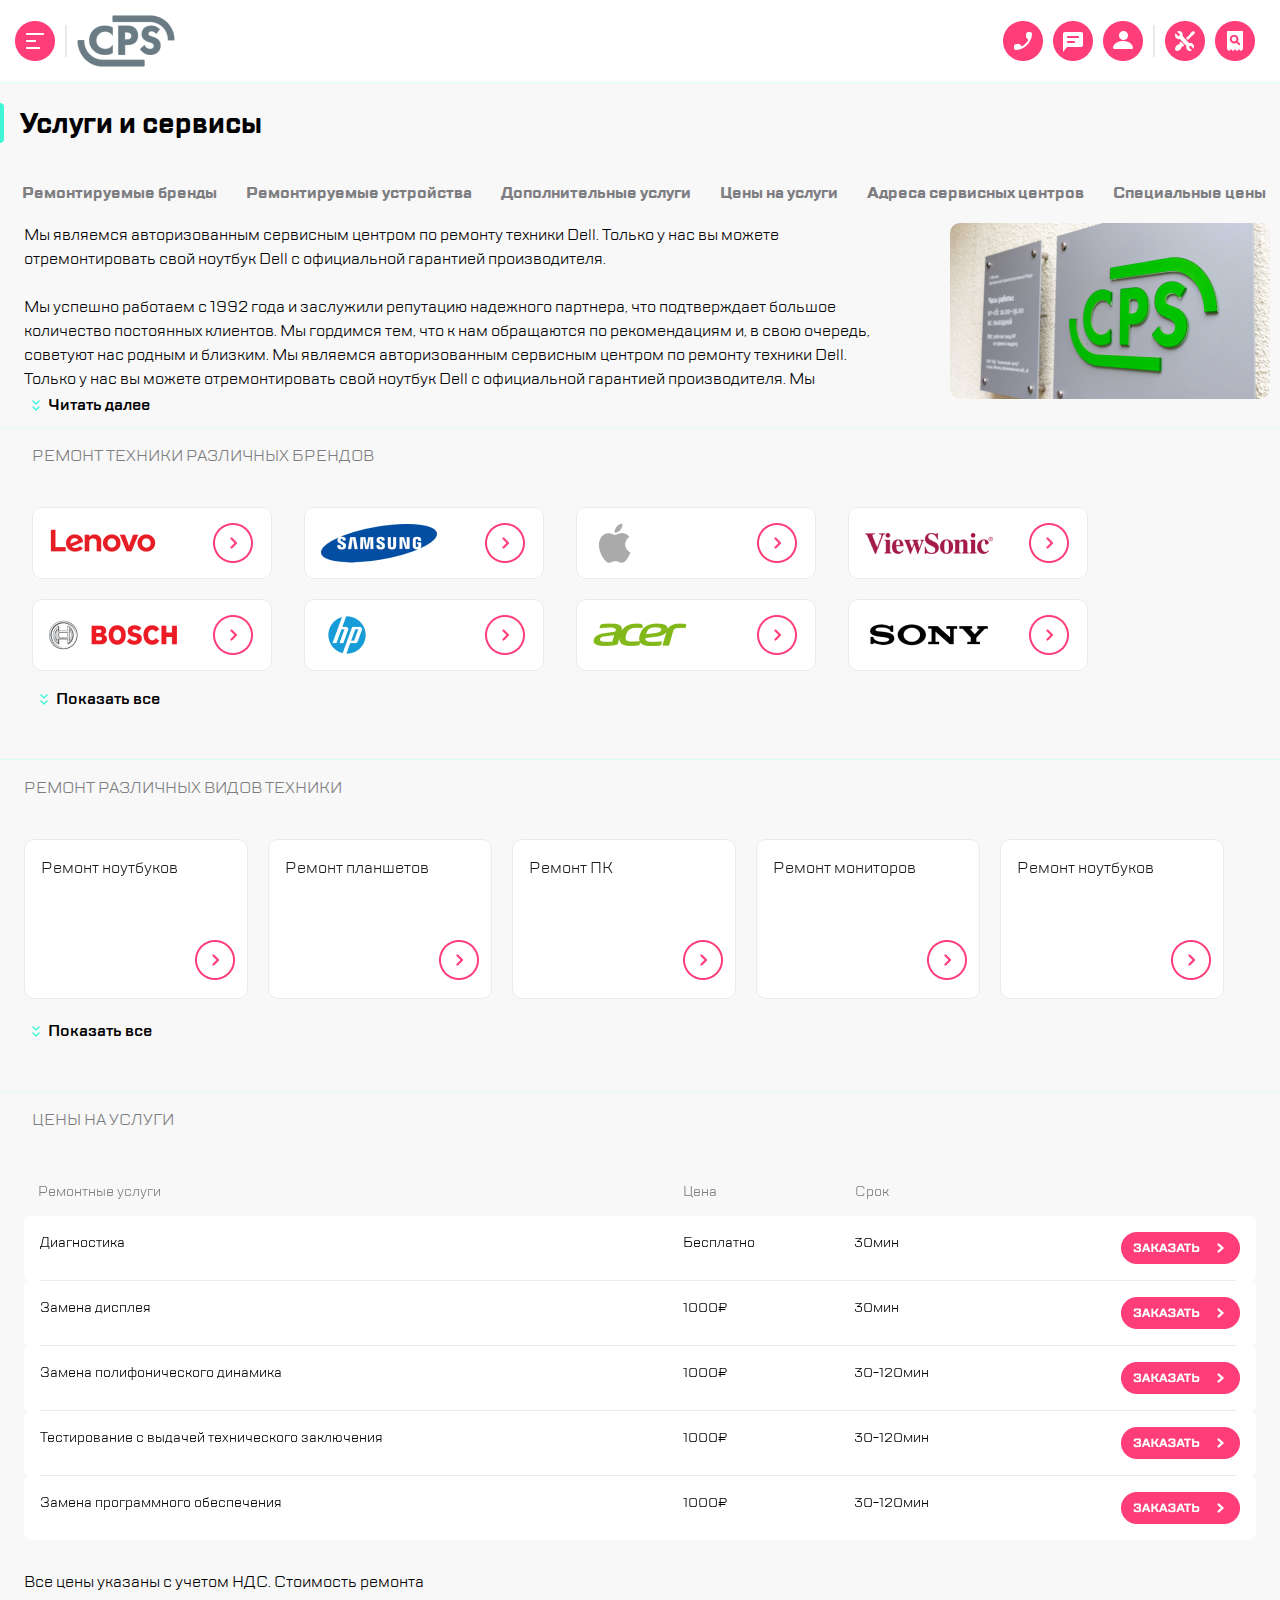
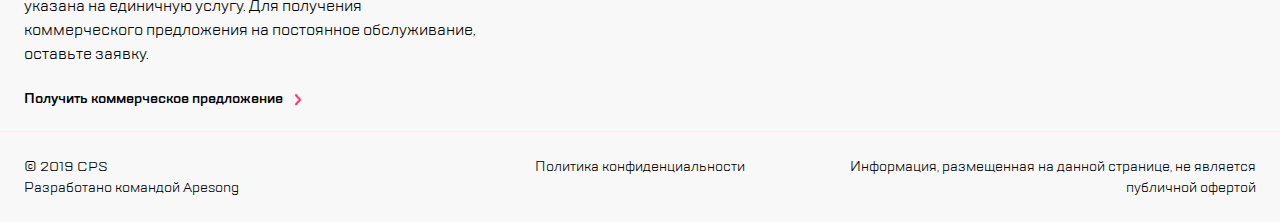
<file: index.html>
<!DOCTYPE html>
<html lang="en">
  <head>
    <meta charset="UTF-8">
    <meta name="viewport" content="width=device-width,initial-scale=1">
    <link rel="stylesheet" href="https://cdn.jsdelivr.net/npm/swiper@11/swiper-bundle.min.css">
    <title>Webpack evil</title>
  <link href="style.css" rel="stylesheet"></head>

  <body class="body">
    <div class="desk">
    <header class="header">
      <div class="round-icon-list-left">
        
        <button class="round-icon round-icon-list-left-burger" type="button">
        </button>
        
        <a href="#">
          <img class="logo__image" src="img/3.1/img/Group.png" alt="logo">
        </a>
        
        <span class="round-icon-divider round-icon-divider-1"> </span>
      </div>

      <div class="round-icon-tablet">
        
        <button class="round-icon round-icon-call" type="button">
        </button>
        
        <button class="round-icon round-icon-chat" type="button">
        </button>
        
        <a class="round-icon round-icon-link round-icon-profile" href="#"> </a>
        
        <span class="round-icon-divider"> </span>
      </div>

      <div class="round-icon-list-right">
        
        <a class="round-icon round-icon-list-right-repair" href="#"> </a>
        
        <a class="round-icon round-icon-list-right-checkstatus" href="#">
        </a>
      </div>

    </header>

    <main class="main">
   
      
      <div class="main-title">
        <h1 class="main-title__page">Услуги и сервисы</h1>

        
        <div class="main-button-list-screen-xl">
          
          
            <button class="round-icon main-button-list-screen-xl__repair repair" type="button">Оставить заявку
            </button>
          
            <button class="round-icon main-button-list-screen-xl__checkstatus" type="button">Статус ремонта
            </button>
        </div>
      </div>
      <nav class="navigator">
        
        <ul class="navigator-list">
          
          <li>
            <a class="navigator-list__menu-link" href="#">Ремонтируемые бренды </a>
          </li>
          
          <li>
            <a class="navigator-list__menu-link" href="#">Ремонтируемые устройства
            </a>
          </li>
          <li>
            <a class="navigator-list__menu-link" href="#">Дополнительные услуги </a>
          </li>
          <li>
            <a class="navigator-list__menu-link" href="#">Цены на услуги </a>
          </li>
          <li>
            <a class="navigator-list__menu-link" href="#">Адреса сервисных центров </a>
          </li>
          <li>
            <a class="navigator-list__menu-link" href="#">Специальные цены </a>
          </li>
          <li>
            <a class="navigator-list__menu-link" href="#">Отзывы </a>
          </li>
        </ul>
      </nav>
      <div class="block-1">
        
        <img class="block-1__image" src="img/3.1/img/PictureCopy.png" alt="Picture">
        
        <div class="block-1__box">
          
          <div class="block-1__text">
            <p>Мы являемся авторизованным сервисным центром по ремонту техники
              Dell. Только у нас вы можете отремонтировать свой ноутбук Dell с
              официальной гарантией производителя.
          </p>
            <p>
              Мы успешно работаем с 1992 года и заслужили репутацию надежного
              партнера, что подтверждает большое количество постоянных клиентов.
              Мы гордимся тем, что к нам обращаются по рекомендациям и, в свою
              очередь, советуют нас родным и близким.
              Мы являемся авторизованным сервисным центром по ремонту техники
              Dell. Только у нас вы можете отремонтировать свой ноутбук Dell с
              официальной гарантией производителя.
              Мы являемся авторизованным сервисным центром по ремонту техники
              Dell. Только у нас вы можете отремонтировать свой ноутбук Dell с
              официальной гарантией производителя.
              Мы являемся авторизованным сервисным центром по ремонту техники
              Dell. Только у нас вы можете отремонтировать свой ноутбук Dell с
              официальной гарантией производителя.
            </p>
          </div>
          
          <button class="block-1-button-read" type="button">
            <span class="block-1-button-read__style"></span>
            <span class="block-1-button-read__text">Читать далее</span>
        </button>

        </div>
      </div>


      
      <section class="services-software">
        <header class="header-services-software header-all">
            <h3 class="header-services-software__title header-all__title">Ремонт техники различных брендов</h3>
        </header>

        <nav class="swiper brands" data-mobile="false"> 
          <div class="shadow"></div>
            <ul class="swiper-wrapper brands-list">
                <li class="swiper-slide brands-list__item">
                    <a class="brands-list__link" href="#"><img src="img/5.1/brends/Lenovo.png" alt="brends-Lenovo"></a>
                </li>  
                <li class="swiper-slide brands-list__item">
                    <a class="brands-list__link" href="#"><img src="img/5.1/brends/Samsung.png" alt="brends-Samsung"></a>
                </li> 
                <li class="swiper-slide brands-list__item">
                    <a class="brands-list__link" href="#"><img src="img/5.1/brends/apple.png" alt="brends-apple"></a>
                </li>  
                <li class="swiper-slide brands-list__item">
                    <a class="brands-list__link" href="#"><img src="img/5.1/brends/ViewSonic.png" alt="brends-ViewSonic"></a>
                </li>  
                <li class="swiper-slide brands-list__item">
                    <a class="brands-list__link" href="#"><img src="img/5.1/brends/bosch.png" alt="brends-bosch"></a>
                </li>  
                <li class="swiper-slide brands-list__item">
                    <a class="brands-list__link" href="#"><img src="img/5.1/brends/hp.png" alt="brends-hp"></a>
                </li>  
                <li class="swiper-slide brands-list__item">
                    <a class="brands-list__link" href="#"><img src="img/5.1/brends/acer.png" alt="brends-acer"></a>
                </li>  
                <li class="swiper-slide brands-list__item">
                    <a class="brands-list__link" href="#"><img src="img/5.1/brends/sony.png" alt="brends-sony"></a>
                </li>  
                <li class="swiper-slide brands-list__item">
                    <a class="brands-list__link" href="#"><img src="img/5.1/brends/Lenovo.png" alt="brends-Lenovo"></a>
                </li>  
                <li class="swiper-slide brands-list__item">
                    <a class="brands-list__link" href="#"><img src="img/5.1/brends/Samsung.png" alt="brends-Samsung"></a>
                </li> 
                <li class="swiper-slide brands-list__item">
                    <a class="brands-list__link" href="#"><img src="img/5.1/brends/apple.png" alt="brends-apple"></a>
                </li>  
            </ul>
            <div class="swiper-pagination"></div>  
           
        
                
        </nav>
        <button class="brands__button button-read" type="button">
            <span class="brands__button__style"></span>
            <span class="brands__button__text">Показать все</span>
        </button>
      </section>
      
      <section class="repair-equipment">
        <header class="header-repair-equipment header-all">
            <h3 class="header-repair-equipment__title header-all__title">Ремонт различных видов техники</h3>
        </header>

        <nav class="swiper-repair repair" data-mobile2="false"> 
            <ul class="swiper-wrapper repair-list">
                <li class="swiper-slide repair-list__item">
                    <a class="repair-list__link" href="#">Ремонт ноутбуков</a>
                </li>  
                <li class="swiper-slide repair-list__item">
                    <a class="repair-list__link" href="#">Ремонт планшетов</a>
                </li> 
                <li class="swiper-slide repair-list__item">
                    <a class="repair-list__link" href="#">Ремонт ПК</a>
                </li>  
                <li class="swiper-slide repair-list__item">
                    <a class="repair-list__link" href="#">Ремонт мониторов</a>
                </li>  
                <li class="swiper-slide repair-list__item">
                  <a class="repair-list__link" href="#">Ремонт ноутбуков</a>
              </li>  
              <li class="swiper-slide repair-list__item">
                  <a class="repair-list__link" href="#">Ремонт планшетов</a>
              </li> 
              <li class="swiper-slide repair-list__item">
                  <a class="repair-list__link" href="#">Ремонт ПК</a>
              </li>  
              <li class="swiper-slide repair-list__item">
                  <a class="repair-list__link" href="#">Ремонт мониторов</a>
              </li>  
            </ul>
            <div class="swiper-pagination"></div>           
        </nav>
        <button class="repair-button button-read" type="button">
            <span class="repair-button-style"></span>
            <span class="repair-button__text">Показать все</span>
        </button>
      </section>


      
      <section class="prices-services">
        <header class="header-prices-services header-all">
            <h3 class="header-prices-services__title header-all__title">цены на услуги</h3>
        </header>
        
           <nav class="swiper-services services" data-mobile3="false">
              
                  <div class="swiper-wrapper services-list"> 
                      <ul class="swiper-slide price-desc">
                          <li class="serv-cat">Ремонтные услуги</li>
                          <li class="price">Цена</li>
                          <li class="time">Срок</li>
                      </ul>
                  
                      <ul class="swiper-slide price-items">
                          <li class="serv-cat">Ремонтные услуги</li>
                          <li class="serv-cat-item">Диагностика</li>
                          <li class="price">Цена</li>
                          <li class="price-item">Бесплатно</li>
                          <li class="time">Срок</li>
                          <li class="time-item">30мин<a href=""></a></li> 
                          <li class="price-lnk"><a href=""></a></li>                          
                      </ul>
                  
                      <ul class="swiper-slide price-items">
                          <li class="serv-cat">Ремонтные услуги</li>
                          <li class="serv-cat-item">Замена дисплея</li>
                          <li class="price">Цена</li>
                          <li class="price-item">1000&#8381;</li>
                          <li class="time">Срок</li>
                          <li class="time-item"><div>30мин</div><a href=""></a></li> 
                          <li class="price-lnk"><a href=""></a></li>      
                      </ul>
                  
                      <ul class="swiper-slide price-items">
                          <li class="serv-cat">Ремонтные услуги</li>
                          <li class="serv-cat-item">Замена полифонического динамика</li>
                          <li class="price">Цена</li>
                          <li class="price-item">1000&#8381;</li>
                          <li class="time">Срок</li>
                          <li class="time-item">30-120мин</li>
                          <li class="price-lnk"><a href=""></a></li>         
                      </ul>
                  
                      <ul class="swiper-slide price-items">
                          <li class="serv-cat">Ремонтные услуги</li>
                          <li class="serv-cat-item">Тестирование с выдачей технического заключения</li>
                          <li class="price">Цена</li>
                          <li class="price-item">1000&#8381;</li>
                          <li class="time">Срок</li>
                          <li class="time-item">30-120мин</li> 
                          <li class="price-lnk"><a href=""></a></li>       
                      </ul>
                  
                      <ul class="swiper-slide price-items">
                          <li class="serv-cat">Ремонтные услуги</li>
                          <li class="serv-cat-item">Замена программного обеспечения</li>
                          <li class="price">Цена</li>
                          <li class="price-item">1000&#8381;</li>
                          <li class="time">Срок</li>
                          <li class="time-item">30-120мин</li>  
                          <li class="price-lnk"><a href=""></a></li>      
                      </ul>                                                                                            
                  </div>
              <div class="swiper-pagination"></div>                
            </nav>
        
        <div class="prices-services-text">
          Все цены указаны с учетом НДС. 
          Стоимость ремонта указана на единичную услугу.
           Для получения коммерческого предложения на постоянное обслуживание, 
           оставьте заявку.
        </div>
        <a class="offer-link button-read" href="#">
            <span class="offer-link-text">Получить коммерческое предложение</span>
            <div class="offer-link-style"></div>
        </a>
        
      </section>
    </main>
    <footer class="footer">
      <div class="footer__text-left">
      <div class="">© 2019 CPS</div>
      <div class="">Разработано командой Apesong </div> 
    </div>
      <div class="footer__text footer__text-left-center">Политика конфиденциальности</div>
      <div class="footer__text footer__text-right">Информация, размещенная на данной странице,
         не является публичной офертой</div>
    </footer>
  </div>
    <div class="non non-hidden"></div>
    
    <aside class="left-menu left-menu-hidden">
     
      <header class="header-left-menu">
          <div class="left-menu__buttons">
                
              <button class="round-icon left-menu__icon buttons-cross" type="button">  
              </button>
                
              <a href="#">
                <img class="logo-image" src="img/4.1/img/Group.png" alt="logo">
              </a>
                
              <button class="round-icon left-menu__icon left-menu-buttons-search" type="button">  
              </button>
          </div>
      </header>
      
      <nav class="left-menu-navigator">
          <ul class="left-menu-navigator-list">
              <li>
                  <a class="left-menu-navigator-list__link" href="#">
                        Ремонт техники
                  </a>
              </li>
              <li>
                  <a class="left-menu-navigator-list__link" href="#">
                      Услуги и сервисы
                  </a>
              </li>
              <li>
                  <a class="left-menu-navigator-list__link" href="#">
                      Корпоративным клиент
                  </a>
              </li>
              <li>
                  <a class="left-menu-navigator-list__link" href="#">
                      Продавцам техники
                  </a>
              </li>
              <li>
                  <a class="left-menu-navigator-list__link" href="#">
                      Партнерам
                  </a>
              </li>
              <li>
                  <a class="left-menu-navigator-list__link" href="#">
                      Производителям
                  </a>
              </li>
              <li>
                  <a class="left-menu-navigator-list__link" href="#">
                      Наши сервисные центры
                  </a>
              </li>
              <li>
                  <a class="left-menu-navigator-list__link" href="#">
                    Контакты
                  </a>
              </li>
          </ul>
      </nav>
  
  <footer class="footer-left-menu">
      <div class="left-menu__buttons">
            
          <a class="round-icon round-icon-call" href="#">  
          </a>
            
          <a class="round-icon round-icon-chat" href="#">  
          </a>
            
          <button class="round-icon round-icon-profile" type="button">  
          </button>
      </div>
       
      <a class="footer-left-menu__mail" href="mailto:mail.@cps.com">mail@cps.com</a>
      <a class="footer-left-menu__phone" href="tel:88008908900">8 800 890 8900</a>
       
      <div class="lang">
          <a class="lang__color" href="#">RU</a>
          <a class="lang__color" href="#">EN</a>
          <a class="lang__color" href="#">CH</a>
      </div>
  </footer>
    </aside>

    
    <aside class="right-menu-call right-menu-call-hidden">
      
      <header class="header-right-menu-call">
          
        <button class="round-icon buttons-cross" type="button">  
        </button>
      </header>

      <h2 class="right-menu-call-title">Заказать звонок</h2>
      <form class="form-right-menu-call">
        <input class="right-menu-call-tel" type="tel" placeholder="Телефон">
        <div class="right-menu-call-text">Нажимая “отправить”, вы даете согласие на 
          <a class="right-menu-call-text__style" href="#">обработку персональных данных</a>
          и соглашаетесь с нашей 
          <a class="right-menu-call-text__style" href="#"> политикой конфиденциальности</a>
        </div>
        <a class="right-menu-call-link" href="#"></a>
    </form>
    </aside>

    
    
    <aside class="right-menu-feedback right-menu-feedback-hidden">
      <header class="header-right-menu-feedback">
          
        <button class="round-icon buttons-cross" type="button">  
        </button>
      </header>

      <h2 class="right-menu-feedback-title">Обратная связь</h2>
      <form class="form-right-menu-feedback">
        <input class="right-menu-input" type="text" placeholder="Имя">
        <input class="right-menu-input" type="tel" placeholder="Телефон">
        <input class="right-menu-input" type="email" placeholder="Электронная почта">
        <input class="right-menu-input" type="text" placeholder="Сообщение">
        <div class="right-menu-feedback-text">Нажимая “отправить”, вы даете согласие на 
          <a class="right-menu-feedback-text__style" href="#">обработку персональных данных</a>
          и соглашаетесь с нашей <a class="right-menu-feedback-text__style" href="#">политикой конфиденциальности</a>
        </div>
        <a class="right-menu-feedback-link" href="#"></a>
    </form>
        
      
    </aside>
    
    <script src="https://cdn.jsdelivr.net/npm/swiper@11/swiper-bundle.min.js"></script>
  <script type="text/javascript" src="./js/bundle.js"></script></body>
</html>
</file>
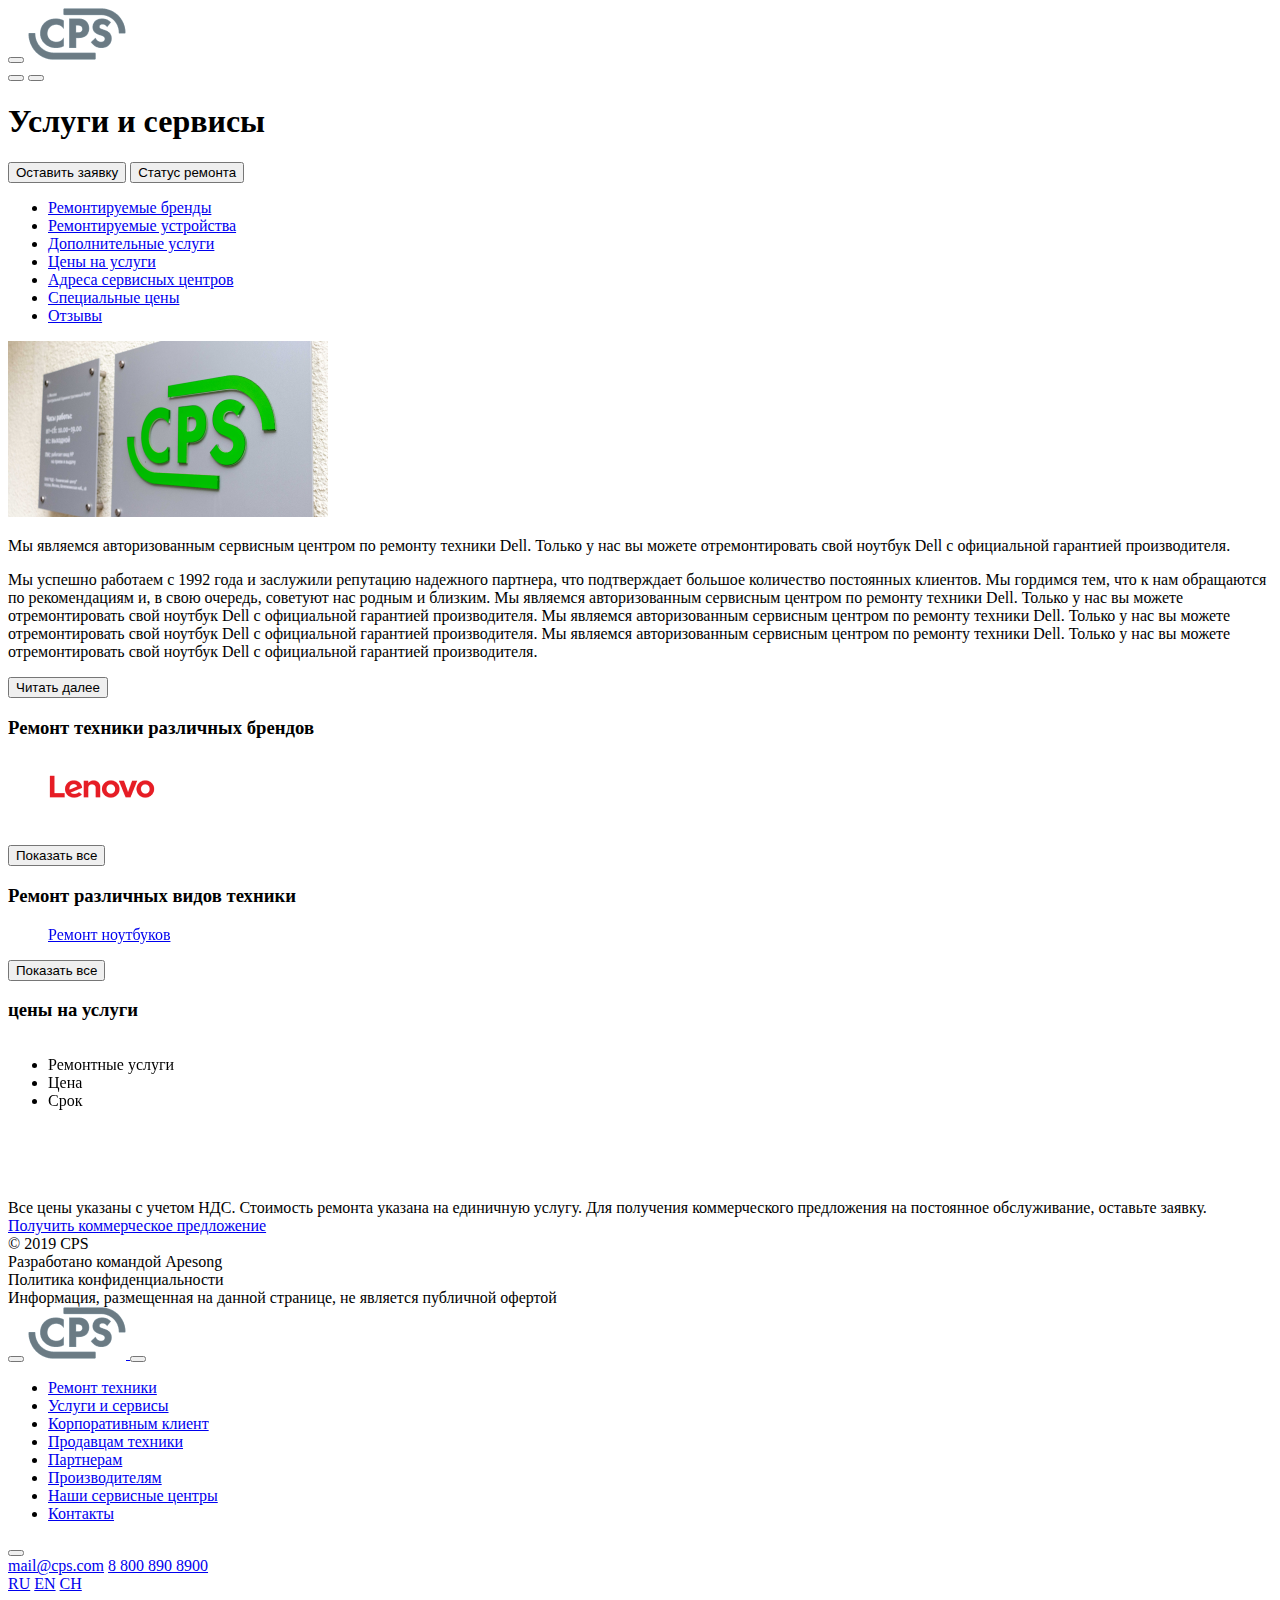
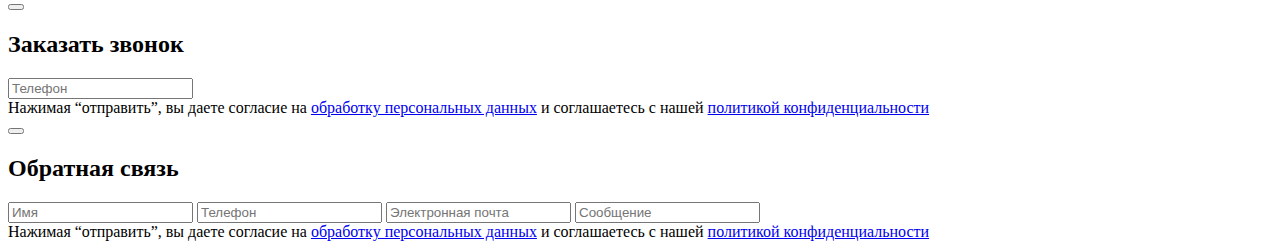
<file: src/index.html>
<!DOCTYPE html>
<html lang="en">
  <head>
    <meta charset="UTF-8">
    <meta name="viewport" content="width=device-width, initial-scale=1.0" >
    <link rel="stylesheet" href="https://cdn.jsdelivr.net/npm/swiper@11/swiper-bundle.min.css" >
    <title>Webpack evil</title>
  </head>

  <body class="body">
    <div class="desk">
    <header class="header">
      <div class="round-icon-list-left">
        <!--значок меню ссылка -->
        <button
          class="round-icon round-icon-list-left-burger"
          type="button">
        </button>
        <!--значок логотипа ссылка -->
        <a href="#">
          <img class="logo__image" src="img/3.1/img/Group.png" alt="logo" >
        </a>
        <!--значок серая палка (только на планшете) -->
        <span class="round-icon-divider round-icon-divider-1"> </span>
      </div>

      <div class="round-icon-tablet">
        <!--значок трубки (только на планшете) -->
        <button
          class="round-icon round-icon-call"
          type="button"
        >
        </button>
        <!--значок сообщений (только на планшете) -->
        <button
          class="round-icon round-icon-chat"
          type="button"
        >
        </button>
        <!--значок контактов (только на планшете) -->
        <a class="round-icon round-icon-link round-icon-profile" href="#"> </a>
        <!--значок серая палка  -->
        <span class="round-icon-divider "> </span>
      </div>

      <div class="round-icon-list-right">
        <!--значок оставить заявку  -->
        <a class="round-icon round-icon-list-right-repair" href="#"> </a>
        <!--значок статус  -->
        <a class="round-icon round-icon-list-right-checkstatus" href="#">
        </a>
      </div>

    </header>

    <main class="main">
   
      <!--                основная информация из 3.1               -->
      <div class="main-title">
        <h1 class="main-title__page">Услуги и сервисы</h1>

        <!--кнопки в майне только для версии ПК -->
        <div class="main-button-list-screen-xl">
          <!--значок оставить заявку (только для версии ПК) -->
          
            <button class=" round-icon main-button-list-screen-xl__repair repair" type="button"
              >Оставить заявку
            </button>
          <!--значок Статус ремонта (только для версии ПК) -->
            <button class=" round-icon main-button-list-screen-xl__checkstatus" type="button"
              >Статус ремонта
            </button>
        </div>
      </div>
      <nav class="navigator">
        <!--кнопки навигации  -->
        <ul class="navigator-list">
          <!--значок Ремонтируемые бренды ссылка -->
          <li >
            <a class="navigator-list__menu-link" href="#">Ремонтируемые бренды </a>
          </li>
          <!--Ремонтируемые устройства -->
          <li >
            <a class="navigator-list__menu-link" href="#"
              >Ремонтируемые устройства
            </a>
          </li>
          <li >
            <a class="navigator-list__menu-link" href="#">Дополнительные услуги </a>
          </li>
          <li >
            <a class="navigator-list__menu-link" href="#">Цены на услуги </a>
          </li>
          <li >
            <a class="navigator-list__menu-link" href="#">Адреса сервисных центров </a>
          </li>
          <li >
            <a class="navigator-list__menu-link" href="#">Специальные цены </a>
          </li>
          <li >
            <a class="navigator-list__menu-link" href="#">Отзывы </a>
          </li>
        </ul>
      </nav>
      <div class="block-1">
        <!--Картинка   -->
        <img
          class="block-1__image"
          src="img/3.1/img/PictureCopy.png"
          alt="Picture"
        >
        <!--кнопка + тест-->
        <div class="block-1__box">
          <!--текс  -->
          <div class="block-1__text">
            <p
              >Мы являемся авторизованным сервисным центром по ремонту техники
              Dell. Только у нас вы можете отремонтировать свой ноутбук Dell с
              официальной гарантией производителя.
          </p>
            <p>
              Мы успешно работаем с 1992 года и заслужили репутацию надежного
              партнера, что подтверждает большое количество постоянных клиентов.
              Мы гордимся тем, что к нам обращаются по рекомендациям и, в свою
              очередь, советуют нас родным и близким.
              Мы являемся авторизованным сервисным центром по ремонту техники
              Dell. Только у нас вы можете отремонтировать свой ноутбук Dell с
              официальной гарантией производителя.
              Мы являемся авторизованным сервисным центром по ремонту техники
              Dell. Только у нас вы можете отремонтировать свой ноутбук Dell с
              официальной гарантией производителя.
              Мы являемся авторизованным сервисным центром по ремонту техники
              Dell. Только у нас вы можете отремонтировать свой ноутбук Dell с
              официальной гарантией производителя.
            </p>
          </div>
          <!--кнопка читать далее  -->
          <button class="block-1-button-read" type="button">
            <span class="block-1-button-read__style"></span>
            <span class="block-1-button-read__text">Читать далее</span>
        </button>

        </div>
      </div>


      <!--Prog 5.1 -->
      <section class="services-software">
        <header class="header-services-software header-all">
            <h3 class="header-services-software__title header-all__title">Ремонт техники различных брендов</h3>
        </header>

        <nav class="swiper brands" data-mobile = "false"> 
          <div class="shadow"></div>
            <ul class="swiper-wrapper brands-list">
                <li class="swiper-slide brands-list__item">
                    <a class="brands-list__link" href="#"><img src="img/5.1/brends/Lenovo.png" alt="brends-Lenovo"></a>
                </li>  
                <li class="swiper-slide brands-list__item">
                    <a class="brands-list__link" href="#"><img src="img/5.1/brends/Samsung.png" alt="brends-Samsung"></a>
                </li> 
                <li class="swiper-slide brands-list__item">
                    <a class="brands-list__link" href="#"><img src="img/5.1/brends/apple.png" alt="brends-apple"></a>
                </li>  
                <li class="swiper-slide brands-list__item">
                    <a class="brands-list__link" href="#"><img src="img/5.1/brends/ViewSonic.png" alt="brends-ViewSonic"></a>
                </li>  
                <li class="swiper-slide brands-list__item">
                    <a class="brands-list__link" href="#"><img src="img/5.1/brends/bosch.png" alt="brends-bosch"></a>
                </li>  
                <li class="swiper-slide brands-list__item">
                    <a class="brands-list__link" href="#"><img src="img/5.1/brends/hp.png" alt="brends-hp"></a>
                </li>  
                <li class="swiper-slide brands-list__item">
                    <a class="brands-list__link" href="#"><img src="img/5.1/brends/acer.png" alt="brends-acer"></a>
                </li>  
                <li class="swiper-slide brands-list__item">
                    <a class="brands-list__link" href="#"><img src="img/5.1/brends/sony.png" alt="brends-sony"></a>
                </li>  
                <li class="swiper-slide brands-list__item">
                    <a class="brands-list__link" href="#"><img src="img/5.1/brends/Lenovo.png" alt="brends-Lenovo"></a>
                </li>  
                <li class="swiper-slide brands-list__item">
                    <a class="brands-list__link" href="#"><img src="img/5.1/brends/Samsung.png" alt="brends-Samsung"></a>
                </li> 
                <li class="swiper-slide brands-list__item">
                    <a class="brands-list__link" href="#"><img src="img/5.1/brends/apple.png" alt="brends-apple"></a>
                </li>  
            </ul>
            <div class="swiper-pagination"></div>  
           
        
                
        </nav>
        <button class="brands__button button-read" type="button">
            <span class="brands__button__style"></span>
            <span class="brands__button__text">Показать все</span>
        </button>
      </section>
      <!--ВТОРОЙ СЛАЙДЕР ремонт различных видов техники -->
      <section class="repair-equipment">
        <header class="header-repair-equipment header-all">
            <h3 class="header-repair-equipment__title header-all__title">Ремонт различных видов техники</h3>
        </header>

        <nav class="swiper-repair repair" data-mobile2 = "false"> 
            <ul class="swiper-wrapper repair-list">
                <li class="swiper-slide repair-list__item">
                    <a class=" repair-list__link" href="#">Ремонт ноутбуков</a>
                </li>  
                <li class="swiper-slide repair-list__item">
                    <a class="repair-list__link" href="#">Ремонт планшетов</a>
                </li> 
                <li class="swiper-slide repair-list__item">
                    <a class="repair-list__link" href="#">Ремонт ПК</a>
                </li>  
                <li class="swiper-slide  repair-list__item">
                    <a class="repair-list__link" href="#">Ремонт мониторов</a>
                </li>  
                <li class="swiper-slide repair-list__item">
                  <a class=" repair-list__link" href="#">Ремонт ноутбуков</a>
              </li>  
              <li class="swiper-slide repair-list__item">
                  <a class="repair-list__link" href="#">Ремонт планшетов</a>
              </li> 
              <li class="swiper-slide repair-list__item">
                  <a class="repair-list__link" href="#">Ремонт ПК</a>
              </li>  
              <li class="swiper-slide  repair-list__item">
                  <a class="repair-list__link" href="#">Ремонт мониторов</a>
              </li>  
            </ul>
            <div class="swiper-pagination"></div>           
        </nav>
        <button class="repair-button button-read" type="button">
            <span class="repair-button-style"></span>
            <span class="repair-button__text">Показать все</span>
        </button>
      </section>


      <!--третий СЛАЙДЕР цены на услуги  -->
      <section class="prices-services">
        <header class="header-prices-services header-all">
            <h3 class="header-prices-services__title header-all__title">цены на услуги</h3>
        </header>
        
           <nav class="swiper-services services" data-mobile3 = "false">
              
                  <div class="swiper-wrapper services-list"> 
                      <ul class="swiper-slide price-desc">
                          <li class="serv-cat">Ремонтные услуги</li>
                          <li class="price">Цена</li>
                          <li class="time">Срок</li>
                      </ul>
                  
                      <ul class="swiper-slide price-items">
                          <li class="serv-cat">Ремонтные услуги</li>
                          <li class="serv-cat-item">Диагностика</li>
                          <li class="price">Цена</li>
                          <li class="price-item">Бесплатно</li>
                          <li class="time">Срок</li>
                          <li class="time-item">30мин<a href=""></a></li> 
                          <li class="price-lnk"><a href=""></a></li>                          
                      </ul>
                  
                      <ul class="swiper-slide price-items">
                          <li class="serv-cat">Ремонтные услуги</li>
                          <li class="serv-cat-item">Замена дисплея</li>
                          <li class="price">Цена</li>
                          <li class="price-item">1000&#8381;</li>
                          <li class="time">Срок</li>
                          <li class="time-item"><div>30мин</div><a href=""></a></li> 
                          <li class="price-lnk"><a href=""></a></li>      
                      </ul>
                  
                      <ul class="swiper-slide price-items">
                          <li class="serv-cat">Ремонтные услуги</li>
                          <li class="serv-cat-item">Замена полифонического динамика</li>
                          <li class="price">Цена</li>
                          <li class="price-item">1000&#8381;</li>
                          <li class="time">Срок</li>
                          <li class="time-item">30-120мин</li>
                          <li class="price-lnk"><a href=""></a></li>         
                      </ul>
                  
                      <ul class="swiper-slide price-items">
                          <li class="serv-cat">Ремонтные услуги</li>
                          <li class="serv-cat-item">Тестирование с выдачей технического заключения</li>
                          <li class="price">Цена</li>
                          <li class="price-item">1000&#8381;</li>
                          <li class="time">Срок</li>
                          <li class="time-item">30-120мин</li> 
                          <li class="price-lnk"><a href=""></a></li>       
                      </ul>
                  
                      <ul class="swiper-slide price-items">
                          <li class="serv-cat">Ремонтные услуги</li>
                          <li class="serv-cat-item">Замена программного обеспечения</li>
                          <li class="price">Цена</li>
                          <li class="price-item">1000&#8381;</li>
                          <li class="time">Срок</li>
                          <li class="time-item">30-120мин</li>  
                          <li class="price-lnk"><a href=""></a></li>      
                      </ul>                                                                                            
                  </div>
              <div class="swiper-pagination"></div>                
            </nav>
        
        <div class="prices-services-text">
          Все цены указаны с учетом НДС. 
          Стоимость ремонта указана на единичную услугу.
           Для получения коммерческого предложения на постоянное обслуживание, 
           оставьте заявку.
        </div>
        <a class="offer-link button-read" href="#">
            <span class="offer-link-text">Получить коммерческое предложение</span>
            <div class="offer-link-style"></div>
        </a>
        
      </section>
    </main>
    <footer class="footer">
      <div class="footer__text-left">
      <div class="">© 2019 CPS</div>
      <div class="">Разработано командой Apesong </div> 
    </div>
      <div class="footer__text footer__text-left-center " >Политика конфиденциальности</div>
      <div class="footer__text footer__text-right" >Информация, размещенная на данной странице,
         не является публичной офертой</div>
    </footer>
  </div>
    <div  class="non non-hidden" ></div>
    <!--.....................левое меню....................... -->
    <aside class="left-menu left-menu-hidden ">
     
      <header class="header-left-menu">
          <div class="left-menu__buttons">
              <!--значок крестика -->  
              <button  class="round-icon left-menu__icon  buttons-cross" type="button">  
              </button>
              <!--значок логотипа ссылка -->  
              <a  href="#">
                <img class="logo-image" src="img/4.1/img/Group.png" alt="logo">
              </a>
              <!--значок лупа) -->  
              <button  class="round-icon left-menu__icon  left-menu-buttons-search" type="button">  
              </button>
          </div>
      </header>
      
      <nav class="left-menu-navigator">
          <ul class="left-menu-navigator-list">
              <li>
                  <a  class="left-menu-navigator-list__link" href="#">
                        Ремонт техники
                  </a>
              </li>
              <li>
                  <a  class="left-menu-navigator-list__link" href="#">
                      Услуги и сервисы
                  </a>
              </li>
              <li>
                  <a  class="left-menu-navigator-list__link" href="#">
                      Корпоративным клиент
                  </a>
              </li>
              <li>
                  <a  class="left-menu-navigator-list__link" href="#">
                      Продавцам техники
                  </a>
              </li>
              <li>
                  <a  class="left-menu-navigator-list__link" href="#">
                      Партнерам
                  </a>
              </li>
              <li>
                  <a  class="left-menu-navigator-list__link" href="#">
                      Производителям
                  </a>
              </li>
              <li>
                  <a  class="left-menu-navigator-list__link" href="#">
                      Наши сервисные центры
                  </a>
              </li>
              <li>
                  <a  class="left-menu-navigator-list__link" href="#">
                    Контакты
                  </a>
              </li>
          </ul>
      </nav>
  
  <footer class="footer-left-menu">
      <div class="left-menu__buttons">
          <!--значок трубки -->  
          <a  class="round-icon round-icon-call" href="#">  
          </a>
          <!--значок сообщения -->  
          <a  class="round-icon round-icon-chat" href="#">  
          </a>
          <!--значок контактов -->  
          <button  class="round-icon round-icon-profile" type="button">  
          </button>
      </div>
      <!--контакты --> 
      <a class="footer-left-menu__mail" href="mailto:mail.@cps.com">mail@cps.com</a>
      <a class="footer-left-menu__phone" href="tel:88008908900">8 800 890 8900</a>
      <!--языковые иконки --> 
      <div class="lang">
          <a class="lang__color" href="#">RU</a>
          <a class="lang__color" href="#">EN</a>
          <a class="lang__color" href="#">CH</a>
      </div>
  </footer>
    </aside>

    <!--............правое меню заказать звонок.................. -->
    <aside class="right-menu-call right-menu-call-hidden">
      
      <header class="header-right-menu-call">
        <!--значок крестика -->  
        <button  class="round-icon buttons-cross" type="button">  
        </button>
      </header>

      <h2 class="right-menu-call-title">Заказать звонок</h2>
      <form class="form-right-menu-call">
        <input class="right-menu-call-tel" type="tel" placeholder="Телефон">
        <div class="right-menu-call-text">Нажимая “отправить”, вы даете согласие на 
          <a class="right-menu-call-text__style" href="#">обработку персональных данных</a>
          и соглашаетесь с нашей 
          <a class="right-menu-call-text__style" href="#"> политикой конфиденциальности</a>
        </div>
        <a class="right-menu-call-link" href="#" ></a>
    </form>
    </aside>

    <!--...............правое меню обратная связь ................ -->
    
    <aside class="right-menu-feedback right-menu-feedback-hidden">
      <header class="header-right-menu-feedback">
        <!--значок крестика -->  
        <button  class="round-icon buttons-cross" type="button">  
        </button>
      </header>

      <h2 class="right-menu-feedback-title">Обратная связь</h2>
      <form class="form-right-menu-feedback">
        <input class="right-menu-input" type="text" placeholder="Имя"  >
        <input class="right-menu-input" type="tel" placeholder="Телефон" >
        <input class="right-menu-input" type="email" placeholder="Электронная почта">
        <input class="right-menu-input" type="text" placeholder="Сообщение">
        <div class="right-menu-feedback-text">Нажимая “отправить”, вы даете согласие на 
          <a class="right-menu-feedback-text__style" href="#">обработку персональных данных</a>
          и соглашаетесь с нашей <a class="right-menu-feedback-text__style" href="#">политикой конфиденциальности</a>
        </div>
        <a class="right-menu-feedback-link" href="#" ></a>
    </form>
        
      
    </aside>
    
    <script src="https://cdn.jsdelivr.net/npm/swiper@11/swiper-bundle.min.js"></script>
  </body>
</html>
</file>
<file: style.css>
@charset "UTF-8";
/**
  Нормализация блочной модели
 */
*,
*::before,
*::after {
  box-sizing: border-box; }

/**
   Убираем внутренние отступы слева тегам списков,
   у которых есть атрибут class
  */
:where(ul, ol):where([class]) {
  padding-left: 0; }

/**
   Убираем внешние отступы body и двум другим тегам,
   у которых есть атрибут class
  */
body,
:where(blockquote, figure):where([class]) {
  margin: 0; }

/**
   Убираем внешние отступы вертикали нужным тегам,
   у которых есть атрибут class
  */
:where(h1, h2, h3, h4, h5, h6, p, ul, ol, dl):where([class]) {
  margin-block: 0; }

:where(dd[class]) {
  margin-left: 0; }

:where(fieldset[class]) {
  margin-left: 0;
  padding: 0;
  border: none; }

/**
   Убираем стандартный маркер маркированному списку,
   у которого есть атрибут class
  */
:where(ul[class]) {
  list-style: none; }

/**
   Обнуляем вертикальные внешние отступы параграфа,
   объявляем локальную переменную для внешнего отступа вниз,
   чтобы избежать взаимодействие с более сложным селектором
  */
p {
  --paragraphMarginBottom: 24px;
  margin-block: 0; }

/**
   Внешний отступ вниз для параграфа без атрибута class,
   который расположен не последним среди своих соседних элементов
  */
p:where(:not([class]):not(:last-child)) {
  margin-bottom: var(--paragraphMarginBottom); }

/**
   Упрощаем работу с изображениями
  */
img {
  display: block;
  max-width: 100%; }

/**
   Наследуем свойства шрифт для полей ввода
  */
input,
textarea,
select,
button {
  font: inherit; }

html {
  /**
     Пригодится в большинстве ситуаций
     (когда, например, нужно будет "прижать" футер к низу сайта)
    */
  height: 100%; }

/**
   Плавная прокрутка
  */
html,
:has(:target) {
  scroll-behavior: smooth; }

body {
  /**
     Пригодится в большинстве ситуаций
     (когда, например, нужно будет "прижать" футер к низу сайта)
    */
  min-height: 100%;
  /**
     Унифицированный интерлиньяж
    */
  line-height: 1.5; }

/**
   Приводим к единому цвету svg-элементы
  */
svg *[fill] {
  fill: currentColor; }

svg *[stroke] {
  stroke: currentColor; }

/**
   Чиним баг задержки смены цвета при взаимодействии с svg-элементами
  */
svg * {
  transition-property: fill, stroke; }

/**
   Удаляем все анимации и переходы для людей,
   которые предпочитают их не использовать
  */
@media (prefers-reduced-motion: reduce) {
  * {
    -webkit-animation-duration: 0.01ms !important;
            animation-duration: 0.01ms !important;
    -webkit-animation-iteration-count: 1 !important;
            animation-iteration-count: 1 !important;
    transition-duration: 0.01ms !important;
    scroll-behavior: auto !important; } }

a {
  text-decoration: none;
  color: inherit; }

button {
  border: 0;
  background-color: transparent;
  border-color: transparent;
  cursor: pointer; }

html {
  font-family: 'TT Lakes', sans-serif;
  min-width: 320px; }

.round-icon-call {
  background-image: url(./static/call.png); }

.round-icon-chat {
  background-image: url(./static/chat.png); }

.round-icon-profile {
  background-image: url(./static/profile.png); }

.round-icon-tablet-divider-2 {
  background-image: url(./static/divider1.png); }

.round-icon-tablet {
  display: none; }

.round-icon {
  width: 40px;
  height: 40px;
  display: inline-block;
  background-repeat: no-repeat; }

.round-icon:hover {
  transform: scale(1.2);
  transition-duration: 1s; }

.header {
  display: flex;
  align-items: center;
  background-color: var(--color-white);
  border-bottom: 1px solid var(--color-white-alt);
  padding: 15px;
  gap: 1px; }
  .header .round-icon-divider {
    background-image: url(./static/divider.png);
    width: 2px;
    height: 32px;
    display: inline-block;
    background-repeat: no-repeat; }
  .header .round-icon-list-left {
    display: flex;
    justify-content: start;
    align-items: center;
    width: 100%;
    gap: 10px; }
    .header .round-icon-list-left .round-icon-list-left-burger {
      background-image: url(./static/burger.png); }
  .header .round-icon-list-right {
    display: flex;
    justify-content: end;
    align-items: center;
    gap: 10px;
    padding-right: 10px; }
    .header .round-icon-list-right-repair {
      background-image: url(./static/repair.png); }
    .header .round-icon-list-right-checkstatus {
      background-image: url(./static/checkstatus.png); }

.main {
  display: flex;
  flex-wrap: wrap;
  background-color: var(--color-smoky-white);
  height: auto;
  width: auto;
  row-gap: 10px; }
  .main .main-title {
    width: 100%; }
    .main .main-title__page {
      display: block;
      padding-left: 20px;
      font-size: 28px;
      margin: 20px 0;
      background-image: url(./static/highlight.png);
      background-repeat: no-repeat;
      width: 4px;
      height: 40px;
      white-space: nowrap; }
    .main .main-title .main-button-list-screen-xl {
      display: none; }

.navigator::before {
  content: '';
  background: linear-gradient(270deg, var(--color-smoky-white) 16.84%, var(--color-black-rgba) 100%);
  width: 24px;
  height: 40px;
  background-repeat: no-repeat;
  background-position: right top;
  position: absolute;
  right: 0;
  z-index: 1; }

.navigator {
  overflow: hidden; }
  .navigator .navigator-list {
    display: flex;
    flex-wrap: nowrap;
    font-weight: 600;
    align-items: end;
    width: 100%;
    min-height: 40px;
    padding: 0 10px;
    gap: 5px;
    overflow-x: scroll; }
    .navigator .navigator-list__list::-webkit-scrollbar {
      width: 0; }
    .navigator .navigator-list__menu-link {
      background-color: transparent;
      border: 2px solid transparent;
      font-size: 16px;
      color: var(--color-grey);
      text-decoration: none;
      white-space: nowrap;
      height: 40px;
      display: inline-block;
      line-height: 1;
      padding: 10px; }
    .navigator .navigator-list__menu-link:hover, .navigator .navigator-list__button:hover {
      background-color: white;
      border: 2px solid #b8ffec;
      border-radius: 6px; }

.block-1 {
  display: flex;
  flex-direction: column-reverse;
  flex-wrap: nowrap;
  max-height: 100%;
  gap: 10px; }
  .block-1 .block-1__image {
    width: 100%;
    height: auto; }
  .block-1 .block-1__box {
    display: flex;
    flex-direction: column;
    padding-left: 20px;
    padding-right: 20px; }
    .block-1 .block-1__box .block-1__text {
      height: 15vh;
      overflow: hidden; }
    .block-1 .block-1__box .block-1-button-read {
      display: flex;
      width: 134px;
      height: 24px;
      font-size: 16px;
      font-weight: 500;
      text-align: left;
      padding: 0; }
      .block-1 .block-1__box .block-1-button-read .block-1-button-read__style {
        background: url(./static/expand.png);
        background-repeat: no-repeat;
        width: 24px;
        height: 24px;
        transition-property: rotate();
        transition-duration: 0.5s; }

@media (min-width: 768px) {
  .header {
    gap: 10px; }
    .header .round-icon-list-left .round-icon-list-left-burger {
      order: -2; }
    .header .round-icon-list-left .round-icon-divider-1 {
      order: -1; }
    .header .round-icon-tablet {
      display: flex;
      justify-content: end;
      align-items: center;
      gap: 10px; }
  .main .main__title {
    padding-left: 25px; }
  .main .block-1 {
    flex-wrap: nowrap;
    flex-direction: row-reverse;
    align-items: start;
    width: 100%;
    height: 100%;
    gap: 40px; }
    .main .block-1 .block-1__image {
      margin-right: 10px;
      border-radius: 10px; }
    .main .block-1 .block-1__box {
      padding-left: 24px; }
      .main .block-1 .block-1__box .block-1__text {
        height: 170px; }
  .navigator::before {
    display: none; } }

/*--------------------------------------Для PC-------------------------------------*/
@media (min-width: 1440px) {
  .header {
    display: none; }
  .main .main-title {
    display: flex;
    justify-content: space-between;
    width: 100%; }
    .main .main-title__page {
      margin-top: 30px;
      padding-left: 20px;
      background-image: url(./static/highlight1.png);
      width: 3px;
      height: 40px;
      padding-left: 32px; }
    .main .main-title .main-button-list-screen-xl {
      width: auto;
      display: inline-block;
      margin-left: auto;
      margin-right: 10px;
      margin-top: 30px; }
      .main .main-title .main-button-list-screen-xl__repair {
        display: inline-block;
        width: 184px;
        height: 46px;
        background-image: url(./static/repair.png);
        background-repeat: no-repeat;
        background-position: right;
        text-align: left;
        padding: 5px; }
      .main .main-title .main-button-list-screen-xl__checkstatus {
        display: inline-block;
        width: 184px;
        height: 46px;
        background-image: url(./static/checkstatus.png);
        background-repeat: no-repeat;
        background-position: right;
        text-align: left;
        padding: 5px; }
  .main .navigator .navigator-list {
    overflow: visible;
    flex-wrap: wrap;
    padding-left: 32px; }
  .main .block-1 .block-1__box {
    padding-left: 32px; } }

.buttons-cross {
  background-image: url(./static/cross.png); }

.left-menu {
  min-width: 320px;
  min-height: 750px;
  height: 100%;
  color: var(--color-black);
  overflow: hidden;
  display: flex;
  flex-direction: column;
  position: fixed;
  left: 0px;
  top: 0px;
  z-index: 2;
  background-color: var(--color-white);
  box-shadow: 16px 0px 52px 0px #0e185033, -2px 0px 4px 0px #454f7e05; }
  .left-menu .header-left-menu {
    padding: 15px; }
    .left-menu .header-left-menu .left-menu__buttons {
      display: flex;
      align-items: center;
      width: 100%;
      gap: 15px; }
      .left-menu .header-left-menu .left-menu__buttons .logo-image {
        width: 97px;
        height: 51px; }
      .left-menu .header-left-menu .left-menu__buttons .left-menu-buttons-search {
        background-image: url(./static/search.png);
        margin-left: auto; }
  .left-menu .left-menu-navigator {
    display: flex;
    flex-direction: column;
    row-gap: 10px;
    padding: 30px 0; }
    .left-menu .left-menu-navigator .left-menu-navigator-list__link {
      color: var(--color-black);
      font-weight: 600;
      margin-left: 20px;
      display: flex;
      align-items: center;
      transition-property: color;
      transition-duration: 1s;
      height: 45px; }
    .left-menu .left-menu-navigator .left-menu-navigator-list__link:hover {
      color: #827e7e;
      font-weight: 400; }
    .left-menu .left-menu-navigator .left-menu-navigator-list__link:hover.left-menu-navigator-list__link::after {
      border: 2px solid var(--color-aquamarine);
      background-color: var(--color-aquamarine); }
    .left-menu .left-menu-navigator .left-menu-navigator-list__link::after {
      content: '';
      border-radius: 0px 6px 6px 0px;
      border: 2px solid transparent;
      background-color: transparent;
      position: absolute;
      left: 0;
      width: 4px;
      height: 32px;
      transition-property: border, background-color;
      transition-duration: 1s; }

.footer-left-menu {
  display: flex;
  flex-direction: column;
  padding: 20px;
  justify-content: end;
  height: 100%; }
  .footer-left-menu .left-menu__buttons {
    display: flex;
    align-items: center;
    width: 100%;
    gap: 15px; }
    .footer-left-menu .left-menu__buttons .left-menu__icon {
      width: 40px;
      height: 40px;
      display: inline-block;
      background-repeat: no-repeat;
      transition-duration: 1s; }
  .footer-left-menu .footer-left-menu__mail {
    font-weight: 600;
    margin: 10px 0; }

.footer-left-menu__phone {
  font-size: 24px;
  font-weight: 900;
  margin: 0 0 40px 0; }

.lang {
  display: flex;
  -moz-column-gap: 10px;
       column-gap: 10px; }
  .lang .lang__color {
    color: var(--color-black);
    font-weight: 600;
    transition-property: color;
    transition-duration: 1s; }
  .lang .lang__color:hover {
    color: var(--color-grey);
    font-weight: 400; }

.left-menu-hidden {
  display: none; }

@media (min-width: 768px) {
  .left-menu {
    min-height: 750px; } }

@media (min-width: 1440px) {
  .body {
    display: grid;
    grid-template-areas: 'left-menu desk'; }
  .left-menu {
    grid-area: left-menu;
    display: flex;
    position: sticky;
    box-shadow: none;
    height: 100VH; }
    .left-menu .buttons-cross {
      display: none; }
  .desk {
    grid-area: desk; } }

.services-software {
  background: var(--color-smoky-white);
  height: 234px;
  width: 100%; }
  .services-software .brands::before {
    content: '';
    background: linear-gradient(270deg, var(--color-smoky-white) 16.84%, var(--color-black-rgba) 100%);
    width: 24px;
    height: 81px;
    background-repeat: no-repeat;
    background-position: right top;
    position: absolute;
    right: 0;
    z-index: 2; }
  .services-software .brands {
    padding-top: 20px; }
    .services-software .brands .brands-list {
      display: flex;
      height: 154px;
      min-width: 0; }
      .services-software .brands .brands-list .brands-list__item {
        width: 240px;
        height: 72px; }
        .services-software .brands .brands-list .brands-list__item .brands-list__link {
          display: flex;
          justify-content: start;
          align-items: center;
          border: 1px solid var(--color-smoky-white-alt);
          background-image: url(./static/go.png);
          background-repeat: no-repeat;
          background-position: 180px 15px;
          width: 240px;
          height: 72px;
          padding: 16px;
          border-radius: 10px;
          background-color: var(--color-white);
          box-sizing: border-box;
          min-width: 0; }
    .services-software .brands .swiper-pagination-bullet {
      background: var(--color-blue-crayola);
      width: 12px;
      height: 12px; }
    .services-software .brands .swiper-pagination {
      top: 120px;
      z-index: 0; }
  .services-software .brands__button {
    display: none;
    width: 134px;
    height: 24px;
    font-size: 16px;
    font-weight: 500;
    text-align: left;
    padding: 0; }
  .services-software .button-read .brands__button__style {
    background: url(./static/expand.png);
    background-repeat: no-repeat;
    width: 24px;
    height: 24px;
    transition-property: rotate();
    transition-duration: 0.5s; }

@media (min-width: 768px) {
  .services-software {
    padding-bottom: 24px;
    height: 322px; }
    .services-software .header-services-software {
      padding-left: 24px;
      height: 56px; }
    .services-software .brands::before {
      display: none; }
    .services-software .brands {
      padding-left: 24px;
      padding-top: 24px; }
      .services-software .brands .brands-list {
        flex-wrap: wrap;
        justify-content: start;
        gap: 20px;
        -moz-column-gap: 20px;
             column-gap: 20px;
        height: 180px; }
        .services-software .brands .brands-list .brands-list__item {
          width: 224px;
          height: 72px; }
          .services-software .brands .brands-list .brands-list__item .brands-list__link {
            background-position: 160px 15px;
            width: 224px;
            height: 72px; }
    .services-software .brands__button {
      display: flex;
      padding-left: 24px;
      width: auto; } }

@media (min-width: 1120px) {
  .services-software .header-services-software {
    padding-left: 32px; }
  .services-software .brands {
    padding-left: 32px; }
    .services-software .brands .brands-list {
      -moz-column-gap: 32px;
           column-gap: 32px; }
      .services-software .brands .brands-list .brands-list__item {
        width: 240px;
        height: 72px; }
        .services-software .brands .brands-list .brands-list__item .brands-list__link {
          background-position: 180px 15px;
          width: 240px;
          height: 72px; }
  .services-software .brands__button {
    padding-left: 32px; } }

.repair-equipment {
  background: var(--color-smoky-white);
  height: 322px;
  width: 100%; }
  .repair-equipment .repair::before {
    content: '';
    background: linear-gradient(270deg, var(--color-smoky-white) 16.84%, var(--color-black-rgba) 100%);
    width: 24px;
    height: 166px;
    background-repeat: no-repeat;
    background-position: right top;
    position: absolute;
    right: 0;
    z-index: 2; }
  .repair-equipment .repair {
    overflow: hidden;
    padding-top: 20px;
    position: relative; }
    .repair-equipment .repair .repair-list {
      display: flex;
      height: 220px;
      min-width: 0; }
      .repair-equipment .repair .repair-list .repair-list__item {
        width: 240px;
        height: 160px; }
        .repair-equipment .repair .repair-list .repair-list__item .repair-list__link {
          display: flex;
          align-items: start;
          border: 1px solid var(--color-smoky-white-alt);
          background-image: url(./static/go.png);
          background-repeat: no-repeat;
          background-position: 180px 100px;
          width: 240px;
          height: 160px;
          padding: 16px;
          border-radius: 10px;
          background-color: var(--color-white);
          box-sizing: border-box;
          min-width: 0;
          font-weight: 16px;
          color: var(--color-black); }
    .repair-equipment .repair .swiper-pagination-bullet {
      background: var(--color-blue-crayola);
      width: 12px;
      height: 12px; }
    .repair-equipment .repair .swiper-pagination {
      top: 205px;
      z-index: 0; }
  .repair-equipment .repair-button {
    display: none;
    width: 134px;
    height: 24px;
    font-size: 16px;
    font-weight: 500;
    text-align: left;
    padding: 0; }
    .repair-equipment .repair-button .repair-button-style {
      background: url(./static/expand.png);
      background-repeat: no-repeat;
      width: 24px;
      height: 24px;
      transition-property: rotate();
      transition-duration: 0.5s; }

@media (min-width: 768px) {
  .repair-equipment {
    padding-bottom: 24px;
    height: 322px; }
    .repair-equipment .header-repair-equipment {
      padding-left: 24px;
      height: 56px; }
    .repair-equipment .repair::before {
      display: none; }
    .repair-equipment .repair {
      padding-top: 24px;
      padding-left: 24px; }
      .repair-equipment .repair .repair-list {
        flex-wrap: wrap;
        justify-content: start;
        gap: 20px;
        -moz-column-gap: 20px;
             column-gap: 20px;
        overflow: hidden;
        height: 180px; }
        .repair-equipment .repair .repair-list .repair-list__item {
          width: 224px; }
          .repair-equipment .repair .repair-list .repair-list__item .repair-list__link {
            background-position: 170px 100px;
            width: 224px; }
    .repair-equipment .repair-button {
      display: flex;
      padding-left: 24px;
      width: auto; } }

@media (min-width: 1440px) {
  .repair-equipment .header-repair-equipment {
    padding-left: 32px; }
  .repair-equipment .repair {
    padding-left: 32px; }
    .repair-equipment .repair .repair-list {
      -moz-column-gap: 32px;
           column-gap: 32px; }
      .repair-equipment .repair .repair-list .repair-list__item {
        width: 240px; }
        .repair-equipment .repair .repair-list .repair-list__item .repair-list__link {
          background-position: 180px 100px;
          width: 240px; }
  .repair-equipment .repair-button {
    padding-left: 32px; } }

.prices-services {
  background: var(--color-smoky-white);
  height: 604px;
  width: 100%; }
  .prices-services .services::before {
    content: '';
    background: linear-gradient(270deg, var(--color-smoky-white) 16.84%, var(--color-black-rgba) 100%);
    width: 24px;
    height: 200px;
    background-repeat: no-repeat;
    background-position: right top;
    position: absolute;
    right: 0;
    z-index: 2; }
  .prices-services .services {
    overflow: hidden;
    padding-top: 20px;
    height: 304px;
    position: relative;
    font-size: 14px; }
    .prices-services .services .services-list .price-items {
      height: auto;
      width: 260px;
      height: 200px;
      display: grid;
      padding: 16px;
      background-color: var(--color-white);
      border-radius: 6px;
      grid-template-columns: 128px 100px;
      grid-template-rows: 24px;
      grid-template-areas: "serv-cat  serv-cat" "serv-cat-item serv-cat-item" "price price" "price-item price-item"  "time time " "time-item price-lnk "; }
    .prices-services .services .services-list .price-desc {
      display: none; }
    .prices-services .services .services-list .price-list {
      font-size: 14px;
      padding: 20px;
      width: 100%;
      border-radius: 6px; }
    .prices-services .services .services-list .price-desc {
      display: none; }
    .prices-services .services .services-list .serv-cat {
      grid-area: serv-cat;
      color: var(--color-grey); }
    .prices-services .services .services-list .price {
      grid-area: price;
      color: var(--color-grey); }
    .prices-services .services .services-list .time {
      grid-area: time;
      color: var(--color-grey); }
    .prices-services .services .services-list .serv-cat-item {
      grid-area: serv-cat-item; }
    .prices-services .services .services-list .price-item {
      grid-area: price-item; }
    .prices-services .services .services-list .time-item {
      grid-area: time-item;
      height: 24px;
      justify-content: start; }
    .prices-services .services .services-list .price-lnk {
      grid-area: price-lnk;
      align-self: self-end;
      justify-self: end;
      height: 32px; }
      .prices-services .services .services-list .price-lnk a {
        display: inline-block;
        padding: 0;
        background-image: url(./static/order.png);
        width: 119px;
        height: 32px; }
    .prices-services .services .swiper-pagination-bullet {
      background: var(--color-blue-crayola);
      width: 12px;
      height: 12px; }
    .prices-services .services .swiper-pagination {
      top: 260px;
      z-index: 0; }
  .prices-services .prices-services-text {
    padding-bottom: 10px;
    padding-left: 24px;
    box-sizing: border-box; }
  .prices-services .offer-link {
    display: inline-block;
    width: 196px;
    height: 55px;
    font-size: 16px;
    font-weight: 500;
    text-align: left;
    padding-left: 24px; }
    .prices-services .offer-link .offer-link-text {
      font-size: 14px; }
    .prices-services .offer-link .offer-link-style {
      display: inline-block;
      position: relative;
      top: 10px;
      background: url(./static/more.png);
      background-repeat: no-repeat;
      width: 24px;
      height: 27px; }

@media (min-width: 768px) {
  .prices-services {
    height: auto; }
    .prices-services .services::before {
      display: none; }
    .prices-services .services {
      overflow: visible;
      height: auto;
      padding-left: 24px;
      padding-right: 24px; }
      .prices-services .services .services-list {
        height: auto;
        width: 100%;
        display: block;
        box-sizing: border-box; }
        .prices-services .services .services-list .price-items {
          width: 100%;
          height: auto;
          display: grid;
          align-content: center;
          grid-template-columns: 3fr 0.8fr 0.8fr 1fr;
          grid-template-rows: 1fr;
          grid-template-areas: "serv-cat-item price-item time-item price-lnk "; }
          .prices-services .services .services-list .price-items .serv-cat, .prices-services .services .services-list .price-items .price, .prices-services .services .services-list .price-items .time {
            display: none; }
        .prices-services .services .services-list .price-desc {
          padding: 14px;
          display: grid;
          grid-template-columns: 3fr 0.8fr 0.8fr 1fr;
          grid-template-rows: 1fr;
          grid-template-areas: "serv-cat price time"; }
        .prices-services .services .services-list .price-items:not(:last-child)::before {
          content: "";
          z-index: 1;
          position: relative;
          width: 186%;
          height: 1px;
          top: 16px;
          left: 0px;
          border-bottom: 1px solid #eaeaea; }
        .prices-services .services .services-list .serv-cat {
          grid-area: serv-cat; }
        .prices-services .services .services-list .price {
          grid-area: price; }
        .prices-services .services .services-list .time {
          grid-area: time; }
        .prices-services .services .services-list .price-lnk {
          align-self: self-end; }
    .prices-services .prices-services-text {
      padding-top: 30px;
      width: 481px; }
    .prices-services .offer-link {
      width: 421px; } }

@media (min-width: 1440px) {
  .prices-services .header-prices-services {
    padding-left: 32px; }
  .prices-services .services {
    padding-right: 32px;
    padding-left: 32px; }
    .prices-services .services .services-list {
      -moz-column-gap: 32px;
           column-gap: 32px; }
  .prices-services .repair-button {
    padding-left: 32px; }
  .prices-services .prices-services-text {
    padding-left: 32px;
    width: 445px; }
  .prices-services .offer-link {
    padding-left: 32px; } }

.footer {
  display: flex;
  flex-direction: column;
  gap: 15px;
  padding: 24px;
  border-top: 1px solid var(--color-white-alt);
  background: var(--color-smoky-white);
  font-size: 14px; }
  .footer .footer__text {
    display: flex;
    justify-content: center;
    text-align: center;
    font-size: 14px; }
  .footer .footer__text-left {
    display: flex;
    flex-direction: column;
    align-items: center; }

@media (min-width: 768px) {
  .footer {
    flex-direction: row;
    justify-content: space-between;
    gap: 10px; }
    .footer .footer__text-left {
      display: flex;
      flex-direction: column;
      justify-items: start;
      align-items: start;
      text-align: center;
      width: 34%; }
    .footer .footer__text-right {
      justify-self: end;
      text-align: right;
      width: 34%; } }

@media (min-width: 1440px) {
  .footer {
    padding: 32px; } }

.right-menu-call {
  width: 320px;
  min-width: 320px;
  min-height: 750px;
  height: 100%;
  box-shadow: 16px 0px 52px 0px #0e185033, -2px 0px 4px 0px #454f7e05;
  color: var(--color-black);
  overflow: hidden;
  display: flex;
  flex-direction: column;
  padding: 10px;
  gap: 20px;
  position: fixed;
  top: 0px;
  z-index: 3;
  background-color: var(--color-white); }
  .right-menu-call .right-menu-call-title::before {
    content: '';
    border-radius: 0px 6px 6px 0px;
    position: absolute;
    left: 0;
    width: 4px;
    height: 32px;
    border: 2px solid var(--color-aquamarine);
    background-color: var(--color-aquamarine); }
  .right-menu-call .form-right-menu-call {
    display: flex;
    flex-direction: column;
    gap: 20px; }
    .right-menu-call .form-right-menu-call .right-menu-call-tel {
      padding-left: 15px;
      width: 288px;
      height: 48px;
      border: 1px solid var(--color-smoky-white-alt);
      border-radius: 6px;
      color: var(--color-blue-crayola); }
    .right-menu-call .form-right-menu-call .right-menu-call-text__style {
      color: var(--color-red); }
    .right-menu-call .form-right-menu-call .right-menu-call-link {
      display: inline-block;
      width: 136px;
      height: 32px;
      background-image: url(./static/send.png);
      background-repeat: no-repeat;
      align-self: end; }

.right-menu-call-hidden {
  display: none; }

@media (min-width: 768px) {
  .right-menu-call {
    right: 0;
    z-index: 2; } }

@media (min-width: 1440px) {
  .right-menu-call {
    width: 440px;
    border-left: 1px solid var(--color-white-alt);
    padding: 20px; }
  .buttons-cross {
    position: fixed;
    right: 460px;
    top: 35px;
    z-index: 1; } }

.right-menu-feedback {
  width: 320px;
  min-width: 320px;
  min-height: 750px;
  height: 100%;
  box-shadow: 16px 0px 52px 0px #0e185033, -2px 0px 4px 0px #454f7e05;
  color: var(--color-black);
  overflow: hidden;
  display: flex;
  flex-direction: column;
  padding: 10px;
  gap: 20px;
  position: fixed;
  top: 0px;
  z-index: 3;
  background-color: var(--color-white); }
  .right-menu-feedback .right-menu-feedback-title::before {
    content: '';
    border-radius: 0px 6px 6px 0px;
    position: absolute;
    left: 0;
    width: 4px;
    height: 32px;
    border: 2px solid var(--color-aquamarine);
    background-color: var(--color-aquamarine); }
  .right-menu-feedback .form-right-menu-feedback {
    display: flex;
    flex-direction: column;
    gap: 20px; }
    .right-menu-feedback .form-right-menu-feedback .right-menu-input {
      padding-left: 15px;
      width: 288px;
      height: 48px;
      border: 1px solid var(--color-smoky-white-alt);
      border-radius: 6px;
      color: var(--color-blue-crayola); }
    .right-menu-feedback .form-right-menu-feedback .right-menu-feedback-text__style {
      color: var(--color-red); }
    .right-menu-feedback .form-right-menu-feedback .right-menu-feedback-link {
      display: inline-block;
      width: 136px;
      height: 32px;
      background-image: url(./static/send.png);
      background-repeat: no-repeat;
      align-self: end; }

.right-menu-feedback-hidden {
  display: none; }

@media (min-width: 768px) {
  .right-menu-feedback {
    right: 0;
    z-index: 2; } }

@media (min-width: 1440px) {
  .right-menu-feedback {
    width: 440px;
    border-left: 1px solid var(--color-white-alt);
    padding: 20px; }
  .buttons-cross {
    position: fixed;
    right: 460px;
    top: 35px;
    z-index: 1; } }

:root {
  --color-white: #ffffff;
  --color-white-alt:#d9fff5;
  --color-smoky-white: #f8f8f8;
  --color-smoky-white-alt:#eaeaea;
  --color-white-rgba96:rgba(255, 255, 255, 0.96);
  --color-aquamarine:#41f6d7;
  --color-blue-crayola:#b5b6bc;
  --color-grey: #7e7e82;
  --color-black: #1b1c21;
  --color-black-rgba:rgba(248, 248, 248, 0.0001);
  --color-red:rgba(255, 62, 121, 1); }

.non {
  display: block;
  width: 100%;
  height: 100%;
  background-color: var(--color-white-rgba96);
  position: fixed;
  left: 0;
  top: 0;
  z-index: 1; }

.non-hidden {
  display: none; }

.desk-hidden {
  overflow: hidden;
  height: 100vh; }

.header-all {
  height: 80px;
  border-top: 1px solid var(--color-white-alt);
  display: flex;
  align-items: center;
  padding-left: 20px;
  background: linear-gradient(to right, var(--color-smoky-white)); }
  .header-all .header-all__title {
    text-transform: uppercase;
    font-weight: 400;
    font-size: 16px;
    color: var(--color-grey); }

@media (min-width: 768px) {
  .header-all {
    padding-left: 24px;
    height: 56px; } }

@media (min-width: 1120px) {
  .header-all {
    padding-left: 32px; } }

@font-face {
  font-family: 'TT Lakes';
  src: url(./fonts/TTLakes-Regular.woff) format(woff);
  font-weight: 400;
  font-style: normal;
  font-display: swap; }

@font-face {
  font-family: 'TT Lakes';
  src: url(./fonts/TTLakes-Bold.woff) format(woff);
  font-weight: 900;
  font-style: normal;
  font-display: swap; }

@font-face {
  font-family: 'TT Lakes';
  src: url(./fonts/TTLakes-DemiBold.woff) format(woff);
  font-weight: 500;
  font-style: normal;
  font-display: swap; }


/*# sourceMappingURL=style.css.map*/
</file>
